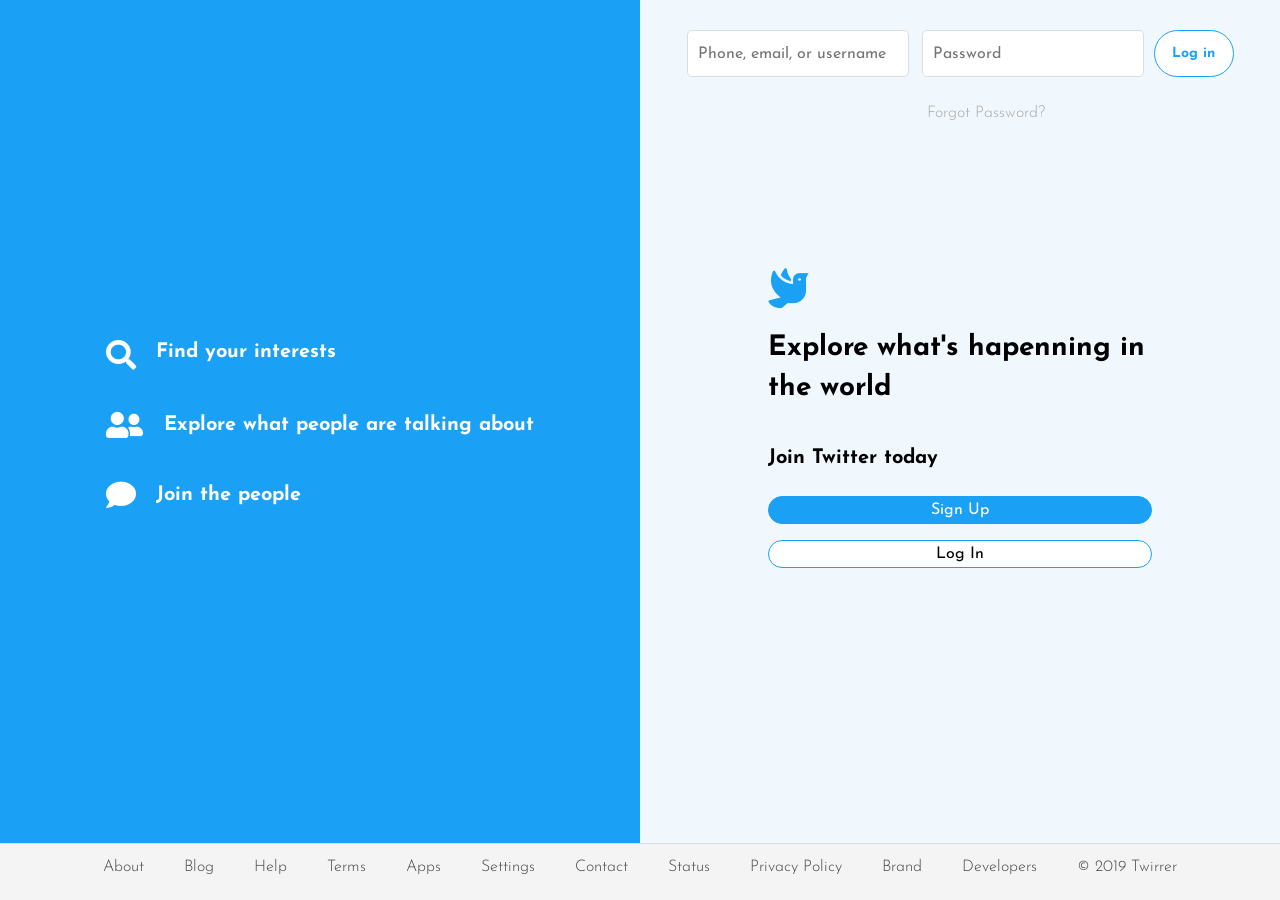
<file: index.html>
<!DOCTYPE html>
<html lang="en">
  <head>
    <meta charset="UTF-8" />
    <meta http-equiv="X-UA-Compatible" content="IE=edge" />
    <meta name="viewport" content="width=device-width, initial-scale=1.0" />
    <title>Main</title>
    <link rel="stylesheet" href="css/style.css" />
    <link
      rel="stylesheet"
      href="https://cdnjs.cloudflare.com/ajax/libs/font-awesome/5.8.2/css/all.min.css"
      integrity="sha384-oS3vJWv+0UjzBfQzYUhtDYW+Pj2yciDJxpsK1OYPAYjqT085Qq/1cq5FLXAZQ7Ay"
      crossorigin="anonymous"
    />
    <link
      href="https://fonts.googleapis.com/css?family=Josefin+Sans:300,400,600,700&display=swap"
      rel="stylesheet"
    />
  </head>
  <body>
    <!-- main page -->
    <section class="main-page">
      <!-- left -->
      <div class="left">
        <div class="left-content">
          <div>
            <i class="fas fa-search"></i>
            <h3 class="left-content-heading">Find your interests</h3>
          </div>
          <div>
            <i class="fas fa-user-friends"></i>
            <h3 class="left-content-heading">
              Explore what people are talking about
            </h3>
          </div>
          <div>
            <i class="fas fa-comment"></i>
            <h3 class="left-content-heading">Join the people</h3>
          </div>
        </div>
      </div>
      <!-- end of left -->
      <!-- right -->
      <div class="right">
        <form class="right-content-form">
          <div>
            <input
              type="text"
              id="email"
              class="user-info"
              placeholder="Phone, email, or username"
              required
            />
            <label style="display: none; color: red" id="email-error"></label>

            <input
              type="password"
              id="password"
              class="password"
              placeholder="Password"
              required
            />
            <label
              style="display: none; color: red; margin-left: 25rem"
              id="password-error"
            ></label>

            <label
              style="margin-left: 24rem; margin-top: 2rem"
              class="label-forget"
              >Forgot Password?</label
            >
          </div>
          <button type="button" class="btn-top" onclick="validateForm()">
            Log in
          </button>
        </form>
        <script></script>
        <div class="middle-content">
          <i class="fas fa-dove"></i>
          <h1>Explore what's hapenning in the world</h1>
          <h4>Join Twitter today</h4>
          <button type="button" class="sign-up main-btn">Sign Up</button>
          <button type="button" class="log-in main-btn">Log In</button>
        </div>
      </div>
      <!-- end of right -->
      <!-- footer -->
      <footer class="main-page-footer">
        <ul>
          <li><a href="#">About</a></li>
          <li><a href="#">Blog</a></li>
          <li><a href="#">Help</a></li>
          <li><a href="#">Terms</a></li>
          <li><a href="#">Apps</a></li>
          <li><a href="#">Settings</a></li>
          <li><a href="#">Contact</a></li>
          <li><a href="#">Status</a></li>
          <li><a href="#">Privacy Policy</a></li>
          <li><a href="#">Brand</a></li>
          <li><a href="#">Developers</a></li>
          <li><a href="#">&copy; 2019 Twirrer</a></li>
        </ul>
      </footer>
      <!-- end of footer -->
    </section>
    <!-- end of main page -->
    <!-- <script src="mainpage.js"></script> -->
    <script src="js/index_js.js"></script>
  </body>
</html>
</file>
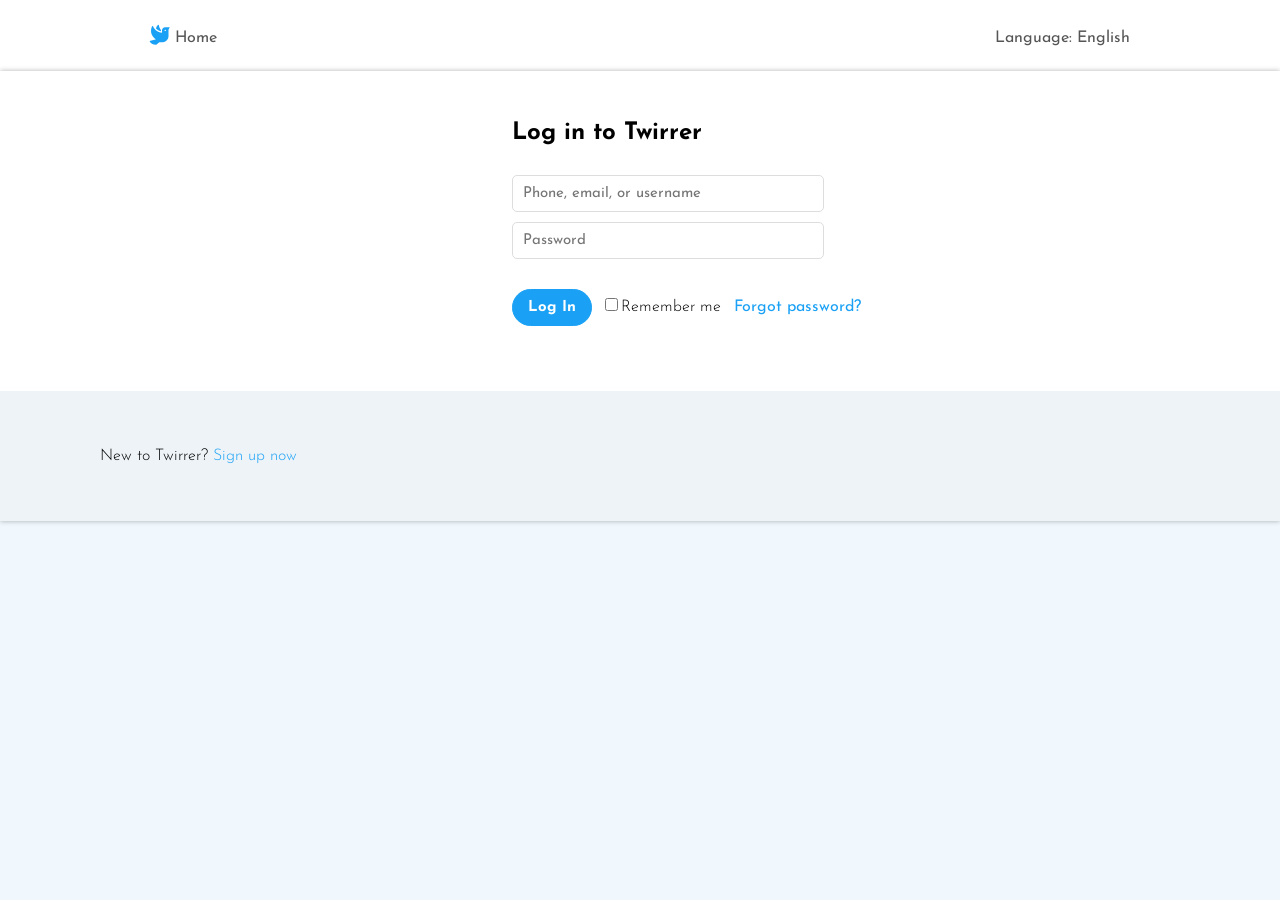
<file: loginPage.html>
<!DOCTYPE html>
<html lang="en">
  <head>
    <meta charset="UTF-8" />
    <meta http-equiv="X-UA-Compatible" content="IE=edge" />
    <meta name="viewport" content="width=device-width, initial-scale=1.0" />
    <title>Login</title>
    <link rel="stylesheet" href="css/style.css" />
    <link
      rel="stylesheet"
      href="https://cdnjs.cloudflare.com/ajax/libs/font-awesome/5.8.2/css/all.min.css"
      integrity="sha384-oS3vJWv+0UjzBfQzYUhtDYW+Pj2yciDJxpsK1OYPAYjqT085Qq/1cq5FLXAZQ7Ay"
      crossorigin="anonymous"
    />
    <link
      href="https://fonts.googleapis.com/css?family=Josefin+Sans:300,400,600,700&display=swap"
      rel="stylesheet"
    />
  </head>
  <body>
    <!-- login page -->
    <section class="login-page">
      <!-- login page nav -->
      <nav class="login-page-nav">
        <ul>
          <li class="brand">
            <a href="index.html"><i class="fas fa-dove"></i> Home</a>
          </li>
          <li><a href="#">Language: English</a></li>
        </ul>
      </nav>
      <!-- end of login page nav -->
      <!-- login -->
      <div class="login">
        <div class="login-content">
          <h2>Log in to Twirrer</h2>
          <form class="login-form">
            <input
              type="text"
              placeholder="Phone, email, or username"
              class="user-info"
              required
            />
            <input
              type="password"
              placeholder="Password"
              class="password"
              required
            />
            <div>
              <button type="button" class="login-form-btn">Log In</button>
              <input
                type="checkbox"
                class="login-form-checkbox"
                id="check"
                id="remember-me-checkbox"
              />
              <label for="check">Remember me</label>

              <a href="Forgot_Password.html">Forgot password?</a>
            </div>
          </form>
        </div>
        <footer class="login-footer">
          <p>New to Twirrer? <a href="sign_up.html">Sign up now</a></p>
        </footer>
      </div>
      <!-- end of login -->

      <!-- login modal -->
      <div class="login-modal">
        <i class="fas fa-times"></i>
        <p>
          The username and password you entered did not match our records.
          Please double check and try again
        </p>
      </div>
      <!-- end of login modal -->
    </section>
    <!-- end of login page -->
    <!-- <script src="script.js"></script> -->
    <script src="js/loginPage.js"></script>
  </body>
</html>
</file>
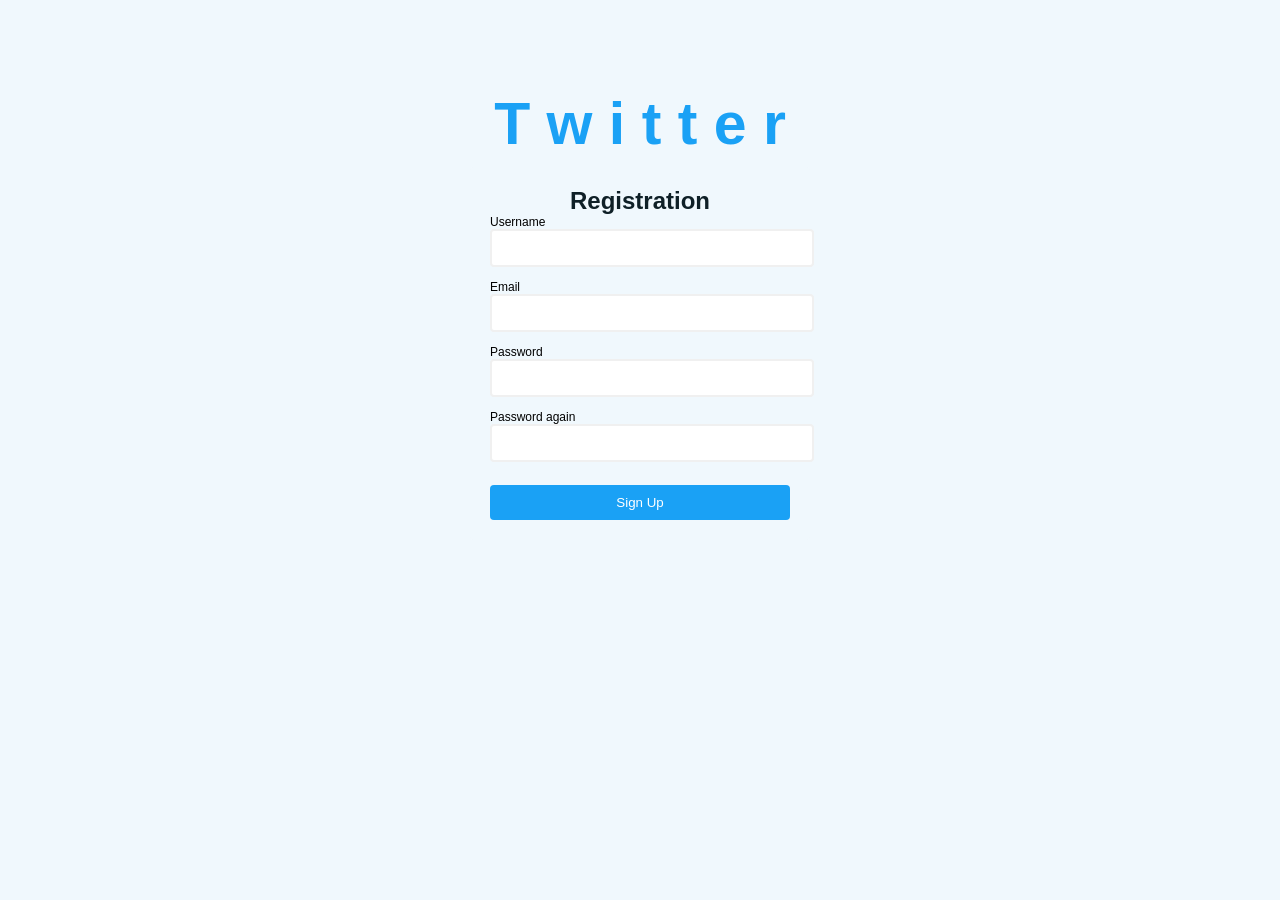
<file: sign_up.html>
<!DOCTYPE html>
<html lang="en">
  <head>
    <meta charset="UTF-8" />
    <meta http-equiv="X-UA-Compatible" content="IE=edge" />
    <meta name="viewport" content="width=device-width, initial-scale=1.0" />
    <title>Form Validation</title>
    <link rel="preconnect" href="https://fonts.googleapis.com" />
    <link rel="preconnect" href="https://fonts.gstatic.com" crossorigin />
    <link
      href="https://fonts.googleapis.com/css2?family=Poppins:wght@400;700&display=swap"
      rel="stylesheet"
    />
    <link rel="stylesheet" href="css/style.css" />
  </head>
  <body class="bod">
    <h1 class="h1">T w i t t e r</h1>
    <div class="container">
      <form id="form" action="/003 - Make News Feed Page Responsive/index.html">
        <h1>Registration</h1>
        <div class="input-control">
          <label for="username">Username</label>
          <input id="username" name="username" type="text" />
          <div class="error"></div>
        </div>
        <div class="input-control">
          <label for="email">Email</label>
          <input id="email" name="email" type="text" />
          <div class="error"></div>
        </div>
        <div class="input-control">
          <label for="password">Password</label>
          <input id="password" name="password" type="password" />
          <div class="error"></div>
        </div>
        <div class="input-control">
          <label for="password2">Password again</label>
          <input id="password2" name="password2" type="password" />
          <div class="error"></div>
        </div>
        <button onclick="goToPage()" type="submit">Sign Up</button>
      </form>
    </div>
    <script src="js/Sign_up.js"></script>
  </body>
</html>
</file>
<file: css/style.css>
/* common styles */
* {
  margin: 0;
  padding: 0;
  font-family: "Josefin Sans", sans-serif;
  outline: none;
}

html {
  font-size: 62.5%;
}

body {
  background-color: #f0f8fd;
}
/* end of common styles */

/* main page */
.main-page {
  width: 100%;
  height: 100vh;
  display: grid;
  grid-template-columns: repeat(2, 1fr);
  grid-template-rows: 1fr min-content;
}
/* left */
.left {
  grid-column: 1 / 2;
  grid-row: 1 / 2;
  background-color: #1aa1f5;
  display: flex;
  justify-content: center;
  align-items: center;
}

.left-content div {
  display: flex;
  align-items: center;
  margin: 4rem;
  color: #fff;
}

.left-content i {
  font-size: 3rem;
  margin-right: 2rem;
}

.left-content-heading {
  font-size: 2rem;
}
/* end of left */

/* right */
.right {
  grid-column: 2 / -1;
  grid-row: 1 / 2;
  position: relative;
}

.right-content-form {
  display: flex;
  justify-content: center;
  margin-top: 3rem;
}

.right-content-form div {
  position: relative;
}

.right-content-form input {
  width: 20rem;
  height: 4.5rem;
  margin-right: 1rem;
  font-size: 1.6rem;
  padding: 0 1rem;
  border: 0.1rem solid #ddd;
  border-radius: 0.5rem;
  background-color: #fff;
  transition: background-color 0.3s;
}

.right-content-form input:focus {
  background-color: #d9ebf7;
}

.right-content-form label {
  position: absolute;
  top: 5.5rem;
  left: 0;
  font-size: 1.6rem;
  font-weight: 300;
  color: #a7a6a6;
}

.btn-top {
  width: 8rem;
  background-color: #fff;
  color: #1aa1f5;
  border: 0.1rem solid #1aa1f5;
  border-radius: 3rem;
  font-size: 1.4rem;
  font-weight: bold;
  cursor: pointer;
  transition: background-color 0.3s;
}

.btn-top:hover {
  background-color: #d9ebf7;
}

.middle-content {
  position: absolute;
  top: 50%;
  left: 50%;
  transform: translate(-50%, -50%);
  display: flex;
  flex-direction: column;
  width: 40%;
}

.middle-content i {
  font-size: 4rem;
  color: #1aa1f5;
  margin-bottom: 2rem;
}

.middle-content h1 {
  font-size: 2.8rem;
  margin-bottom: 4rem;
  line-height: 4rem;
}

.middle-content h4 {
  font-size: 2rem;
  margin-bottom: 2rem;
}

.middle-content button {
  margin: 0.8rem 0;
  padding: 0.5rem;
  border: 0.1rem solid #1aa1f5;
  border-radius: 4rem;
  font-size: 1.6rem;
  cursor: pointer;
  transition: background-color 0.3s;
}
/* add by Keroles */
.label-forget {
  cursor: pointer;
  margin-top: 0.5em;
}
.label-forget:hover {
  color: black;
  font-weight: bold;
}
.sign-up {
  background-color: #1aa1f5;
  color: #fff;
}

.sign-up:hover {
  background-color: #0f5d8d;
}

.log-in {
  background-color: #fff;
}

.log-in:hover {
  background-color: #d9ebf7;
}
/* end of right */

/* footer */
.main-page-footer {
  grid-column: 1 / -1;
  grid-row: 2 / -1;
  background-color: #f5f4f4;
  padding: 1.5rem;
  border-top: 0.1rem solid #ddd;
}

.main-page-footer ul {
  display: flex;
  justify-content: center;
  list-style: none;
}

.main-page-footer a {
  font-size: 1.6rem;
  margin: 0 2rem;
  text-decoration: none;
  color: #444;
  font-weight: 300;
}
/* end of footer */
/* end of main page */

/* login page */
.login-page {
  width: 100%;
  height: 100vh;
  /* display: none; */
  grid-template-columns: minmax(5rem, 1fr) 2fr minmax(5rem, 1fr);
  grid-template-rows: repeat(2, min-content) 1fr;
  grid-row-gap: 1.5rem;
}

/* login page nav */
.login-page-nav {
  grid-column: 1 / -1;
  grid-row: 1 / 2;
  background-color: #fff;
  padding: 2.5rem 0;
  box-shadow: 0 0 0.7rem rgba(0, 0, 0, 0.3);
  z-index: 1;
}

.login-page-nav ul {
  width: 100rem;
  margin: auto;
  display: flex;
  align-items: flex-end;
  list-style: none;
}

.login-page-nav li {
  margin: 0 1rem;
  position: relative;
}

.login-page-nav li:last-child {
  margin-left: auto;
}

.login-page-nav li::after {
  content: "";
  width: 100%;
  height: 0.4rem;
  background-color: #1aa1f5;
  position: absolute;
  bottom: -2.5rem;
  left: 0;
  opacity: 0;
  transition: opacity 0.3s;
}

.login-page-nav li:hover::after {
  opacity: 1;
}

.login-page-nav a {
  font-size: 1.6rem;
  text-decoration: none;
  color: #555;
  transition: color 0.3s;
}

.login-page-nav li:hover a {
  color: #1aa1f5;
}

.login-page-nav i {
  color: #1aa1f5;
  font-size: 2rem;
}
/* end of login page nav */

/* login */
.login {
  height: 50%;
  grid-column: 2 / 3;
  grid-row: 2 / 3;
  background-color: #fff;
  width: 100%;
  display: grid;
  grid-template-columns: 40% 8fr;
  grid-template-rows: 2fr 1fr;
  box-shadow: 0 0 0.5rem rgba(0, 0, 0, 0.3);
}

.login-content {
  grid-column: 2 / -1;
  grid-row: 1 /2;
  padding: 5rem 0 1rem 0;
}

.login-content h2 {
  font-size: 2.4rem;
  margin-bottom: 3rem;
}

.login-form {
  display: flex;
  flex-direction: column;
}

.login-form input:not(.login-form-checkbox) {
  width: 30rem;
  height: 3.5rem;
  margin-bottom: 1rem;
  border: 0.1rem solid #ddd;
  border-radius: 0.5rem;
  padding-left: 1rem;
  font-size: 1.5rem;
  transition: background-color 0.3s;
}

.login-form input:focus {
  background-color: #d9ebf7;
}

.login-form div {
  margin-top: 2rem;
}

.login-form button {
  padding: 1rem 1.5rem;
  background-color: #1aa1f5;
  color: #fff;
  border-radius: 4rem;
  border: 0.1rem solid #1aa1f5;
  font-size: 1.5rem;
  font-weight: bold;
  margin-right: 1rem;
  cursor: pointer;
}

.login-form label {
  font-size: 1.6rem;
  font-weight: 300;
  margin-right: 1rem;
}

.login-form a {
  text-decoration: none;
  font-size: 1.6rem;
  color: #1aa1f5;
}

.login-footer {
  grid-column: 1 / -1;
  grid-row: 2 / -1;
  background-color: #edf3f7;
  padding-left: 100px;
  display: flex;
  flex-direction: column;
  justify-content: center;
  margin-top: 2rem;
}

.login-footer p {
  font-size: 1.6rem;
  font-weight: 300;
  margin: 0.5rem 0;
}

.login-footer a {
  text-decoration: none;
  color: #1aa1f5;
}
/* end of login */

/* login modal */
.login-modal {
  position: fixed;
  top: 11.5rem;
  left: 50%;
  transform: translate(-50%, -50%);
  background-color: #fff;
  width: 70rem;
  padding: 2rem;
  text-align: center;
  box-shadow: 0 0 0.7rem rgba(0, 0, 0, 0.3);
  border-radius: 0 0 1rem 1rem;
  display: none;
}

.login-modal i {
  position: absolute;
  top: 2rem;
  right: 2rem;
  font-size: 1.3rem;
  color: #868383;
  cursor: pointer;
}

.login-modal p {
  margin: 2rem 1rem 0 1rem;
  font-size: 1.6rem;
  color: #868383;
}
/* end of login modal */
/* end of login page */

/* feeds page */
.feeds-page {
  width: 100%;
  height: 100vh;
  /* display: none; */
}

/* feeds nav */
.feeds-nav {
  position: fixed;
  width: 100%;
  height: 6.5rem;
  background-color: #fff;
  display: flex;
  justify-content: center;
  box-shadow: 0 0 0.7rem rgba(0, 0, 0, 0.3);
}

.icons {
  display: flex;
  align-items: center;
}

.icons a {
  text-decoration: none;
  margin-right: 7rem;
  font-size: 2.5rem;
  color: #9e9a9a;
}

.icons .active {
  color: #1aa1f5;
}

.search-bar {
  display: flex;
  align-items: center;
  position: relative;
  margin-top: 20px;
}
.fa-search {
  margin-top: 7px;
}
.search-bar-input {
  width: 35rem;
  height: 3rem;
  border: 0.1rem solid #d6e1e9;
  border-radius: 3rem;
  background-color: #d6e1e9;
  padding-left: 5rem;
  transition: all 0.3s;
  font-size: large;
}

.search-bar-input:focus {
  background-color: #fff;
  border-color: #1aa1f5;
}

.search-bar i {
  position: absolute;
  font-size: 1.6rem;
  left: 1.5rem;
  color: #9e9a9a;
}

.user {
  margin-left: 3rem;
  display: flex;
  align-items: center;
  cursor: pointer;
}

.user-img-wrapper {
  width: 4rem;
  height: 4rem;
}

.user-img-wrapper img {
  width: 100%;
  height: 100%;
  object-fit: cover;
  border-radius: 50%;
}

.user-link {
  margin: 0 1rem;
  text-decoration: none;
  font-size: 1.8rem;
  color: #444;
}

.user i {
  color: #444;
  font-size: 1.6rem;
}

/* end of feeds nav */

/* feeds content */
.feeds-content {
  display: grid;
  grid-template-columns: minmax(5rem, 1fr) 60rem 40rem minmax(5rem, 1fr);
  grid-template-rows: repeat(2, min-content);
  padding-top: 6.5rem;
}

.feeds-header {
  grid-column: 2 / 3;
  grid-row: 1 / 2;
  background-color: #fff;
  margin-top: 1.5rem;
}

.header-top {
  display: flex;
  align-items: center;
  justify-content: space-between;
  border-bottom: 0.1rem solid #eee;
  padding: 1.5rem;
}

.header-top h4 {
  font-size: 2.2rem;
}

.header-top i {
  font-size: 2rem;
  color: #1aa1f5;
}

.header-post {
  display: flex;
  align-items: center;
  padding: 1rem;
  border-bottom: 0.1rem solid #eee;
}

.header-img-wrapper {
  width: 4rem;
  height: 4rem;
  margin-right: 1.5rem;
}

.header-img-wrapper img {
  width: 100%;
  height: 100%;
  object-fit: cover;
  border-radius: 50%;
}

.header-post input {
  width: 35rem;
  height: 3rem;
  border: 0.1rem solid #d6e1e9;
  border-radius: 3rem;
  background-color: #d6e1e9;
  padding: 0.4rem 1.5rem;
}

.header-post i {
  font-size: 2.5rem;
  color: #1aa1f5;
  margin: 1rem;
}

.posts {
  grid-column: 2 / 3;
  grid-row: 2 / -1;
  background-color: #fff;
}

.post {
  display: flex;
  padding: 1.5rem;
  border-bottom: 0.1rem solid #eee;
}

.user-avatar {
  width: 6rem;
  height: 6rem;
  flex-shrink: 0;
  margin-right: 1.5rem;
}

.user-avatar img {
  width: 100%;
  height: 100%;
  object-fit: cover;
  border-radius: 50%;
}

.post-user-info {
  display: flex;
  align-items: center;
  margin: 1rem 0;
}

.post-user-info h4 {
  font-size: 1.6rem;
  margin-right: 0.5rem;
}

.post-user-info i {
  font-size: 1.6rem;
  color: #1aa1f5;
  margin-right: 0.5rem;
}

.post-user-info span {
  font-size: 1.6rem;
}

.post-text {
  font-size: 1.6rem;
  margin-bottom: 1rem;
}

.post-img {
  width: 48rem;
  height: 30rem;
}

.post-img img {
  width: 100%;
  height: 100%;
  object-fit: cover;
  border-radius: 1rem;
}

.post-icons {
  margin-top: 1rem;
}

.post-icons i {
  font-size: 1.8rem;
  color: #868383;
  margin-right: 6rem;
}

.follow {
  position: fixed;
  top: 8rem;
  left: 57%;
  background-color: #fff;
  width: 35rem;
}

.follow-heading {
  padding: 1rem;
  font-size: 1.8rem;
  border-bottom: 0.1rem solid #eee;
}

.follow-user {
  display: flex;
  align-items: center;
  padding: 1.5rem;
  border-bottom: 0.1rem solid #eee;
}

.follow-user-img {
  width: 6rem;
  height: 6rem;
  margin-right: 2rem;
}

.follow-user-img img {
  width: 100%;
  height: 100%;
  object-fit: cover;
  border-radius: 50%;
}

.follow-user-info h4,
.follow-user-info p {
  font-size: 1.6rem;
  margin-bottom: 0.5rem;
}

.follow-btn {
  margin-left: auto;
  width: 9rem;
  background-color: #fff;
  color: #1aa1f5;
  padding: 0.7rem 0.5rem;
  border: 0.1rem solid #1aa1f5;
  border-radius: 2rem;
  font-size: 1.6rem;
  cursor: pointer;
}

.follow-link {
  margin: 2rem 1rem;
}

.follow-link a {
  text-decoration: none;
  color: #1aa1f5;
  font-size: 1.5rem;
}

.follow-footer {
  background-color: #f0f8fd;
}

.follow-footer ul {
  list-style: none;
  display: flex;
  padding: 2rem 0;
}

.follow-footer a {
  text-decoration: none;
  font-size: 1.5rem;
  color: #868383;
  margin: 0 0.7rem;
}
/* end of feeds content */

.post-btn {
  position: fixed;
  bottom: 2rem;
  left: 68%;
  width: 12rem;
  padding: 1.5rem 1rem;
  background-color: #1aa1f5;
  color: #fff;
  font-size: 2rem;
  border: 0.1rem solid #1aa1f5;
  border-radius: 3rem;
  cursor: pointer;
  box-shadow: 0 0.3rem 1rem rgba(0, 0, 0, 0.3);
  transition: background-color 0.3s;
}

.post-btn:hover {
  background-color: #117abb;
}

/* post modal */
.modal-wrapper {
  position: fixed;
  background-color: rgba(0, 0, 0, 0.5);
  top: 0;
  left: 0;
  right: 0;
  bottom: 0;
  opacity: 0;
  visibility: hidden;
}

.modal-wrapper-display {
  opacity: 1;
  visibility: visible;
}

.modal {
  width: 60rem;
  background-color: #fff;
  position: absolute;
  top: 25%;
  left: 50%;
  transform: translate(-50%, -50%);
  border-radius: 1.5rem;
  display: none;
}

.modal-header {
  padding: 1.5rem 2.5rem;
  display: flex;
  align-items: center;
  border-bottom: 0.1rem solid #eee;
}

.modal-header i {
  font-size: 2.3rem;
  color: #1aa1f5;
  cursor: pointer;
}

.modal-header button {
  margin-left: auto;
  width: 8rem;
  padding: 0.8rem 0.5rem;
  background-color: #1aa1f5;
  color: #fff;
  font-size: 1.6rem;
  border: 0.1rem solid #1aa1f5;
  border-radius: 3rem;
  opacity: 0.5;
}

.modal-body {
  display: flex;
  padding: 2rem 1.5rem 1rem 1.5rem;
}

.modal-img {
  width: 4rem;
  height: 4rem;
  margin-right: 1.5rem;
}

.modal-img img {
  width: 100%;
  height: 100%;
  object-fit: cover;
  border-radius: 50%;
}

.modal-input {
  width: 53rem;
  padding: 1rem 0 8rem 1rem;
  background-color: #d6e1e9;
  border: 0.1rem solid #eee;
  border-radius: 1.5rem;
  font-size: 1.6rem;
}

.modal-input:focus {
  background-color: #fff;
  border-color: #1aa1f5;
}

.modal-body i {
  position: absolute;
  bottom: 8.5rem;
  right: 2.8rem;
  font-size: 2rem;
  color: #1aa1f5;
}

.modal-footer {
  padding: 0 2rem 2rem 8rem;
}

.modal-icons {
  display: flex;
  align-items: center;
}

.modal-icons i {
  margin-right: 2rem;
  font-size: 2.7rem;
  color: #1aa1f5;
}

.modal-icons span {
  margin-left: auto;
  font-size: 5rem;
  width: 4rem;
  height: 4rem;
  border: 0.1rem solid #1aa1f5;
  border-radius: 50%;
  display: flex;
  justify-content: center;
  align-items: center;
  color: #1aa1f5;
  opacity: 0.5;
}
/* end of post modal */

/* sidebar */
.sidebar-wrapper {
  position: fixed;
  background-color: rgba(0, 0, 0, 0.5);
  top: 0;
  right: 0;
  bottom: 0;
  left: 0;
  opacity: 0;
  visibility: hidden;
  transition: all 0.5s;
}

.sidebar-wrapper-display {
  opacity: 1;
  visibility: visible;
}

.sidebar {
  position: fixed;
  top: 0;
  right: -30rem;
  width: 30rem;
  height: 100vh;
  background-color: #fff;
  padding: 2.5rem;
  box-sizing: border-box;
  box-shadow: -0.1rem 0 0.5rem rgba(0, 0, 0, 0.3);
  transition: right 0.5s cubic-bezier(1, 0, 0, 1);
}

.sidebar-display {
  right: 0;
}

.sidebar-header {
  display: flex;
  align-items: center;
  padding-bottom: 1.5rem;
  border-bottom: 0.1rem solid #eee;
}

.sidebar-header h2 {
  font-size: 2rem;
}

.sidebar-header i {
  margin-left: auto;
  font-size: 2.5rem;
  color: #1aa1f5;
  cursor: pointer;
}

.sidebar-user {
  display: flex;
  align-items: center;
  padding-top: 1.5rem;
}

.sidebar-user-img {
  width: 4rem;
  height: 4rem;
}

.sidebar-user-img img {
  width: 100%;
  height: 100%;
  object-fit: cover;
  border-radius: 50%;
}

.sidebar-user span {
  margin-left: auto;
  width: 3.5rem;
  height: 3.5rem;
  font-size: 5rem;
  border: 0.1rem solid #1aa1f5;
  border-radius: 50%;
  display: flex;
  justify-content: center;
  align-items: center;
  color: #1aa1f5;
}

.sidebar-user-info {
  padding: 1.5rem 0;
  font-size: 1.8rem;
}

.sidebar-user-info h4 {
  margin-bottom: 0.5rem;
}

.following {
  display: flex;
  padding: 1.5rem 0;
}

.following-paragraph {
  font-size: 1.8rem;
}

.following-paragraph:first-child {
  margin-right: 2.5rem;
}

.following-paragraph span {
  font-weight: bold;
}

.sidebar-list-1 {
  border-bottom: 0.1rem solid #eee;
}

.sidebar-list-1 ul {
  list-style: none;
  padding: 1.5rem 0;
}

.sidebar-list-1 li {
  margin-bottom: 2.5rem;
}

.sidebar-list-1 a {
  text-decoration: none;
  font-size: 1.6rem;
  color: #868383;
}

.sidebar-list-1 i {
  margin-right: 1rem;
}

.sidebar-list-2 ul {
  list-style: none;
  padding: 3rem 0;
}

.sidebar-list-2 li {
  margin-bottom: 2.5rem;
}

.sidebar-list-2 a {
  text-decoration: none;
  font-size: 1.6rem;
  color: #868383;
}

/* dark mode */
.dark-mode {
  display: flex;
  align-items: center;
}

.dark-mode p {
  margin-right: 8rem;
  font-size: 1.6rem;
  color: #868383;
}

.toggle {
  width: 4.5rem;
  height: 1.5rem;
  background-color: #777;
  border-radius: 3rem;
  box-shadow: inset 0 0.2rem 1rem rgba(0, 0, 0, 0.3);
  position: relative;
}

.circle {
  width: 2rem;
  height: 2rem;
  background-color: #ddd;
  border-radius: 50%;
  position: absolute;
  top: 50%;
  left: 0;
  transform: translateY(-50%);
  box-shadow: 0 0.1rem 0.3rem rgba(0, 0, 0, 0.3);
  transition: all 0.1s linear;
}

.move {
  left: 2.5rem;
  background-color: #117abb;
}

.dark-1 {
  background-color: #1c2938;
}

.dark-2 {
  background-color: #10171e !important;
}

.light {
  color: #fff;
}

.border-color {
  border-color: #444 !important;
}
/* end of dark mode */
/* end of sidebar */
/* end of feeds page */

/*  









*/

start sidebar keroles




/* 



*/
/* sidebar */
.sidebar-wrapper2 {
  position: fixed;
  /* background-color: rgba(0, 0, 0, 0.5); */
  top: 0;
  right: 0;
  bottom: 0;
  left: 0;
  opacity: 0;
  visibility: hidden;
  transition: all 0.5s;
}

.sidebar-wrapper-display2 {
  opacity: 1;
  visibility: visible;
}

.sidebar2 {
  position: fixed;
  top: 0;
  right: -30rem;
  width: 30rem;
  height: 100vh;
  background-color: #fff;
  padding: 2.5rem;
  box-sizing: border-box;
  box-shadow: -0.1rem 0 0.5rem rgba(0, 0, 0, 0.3);
  transition: right 0.5s cubic-bezier(1, 0, 0, 1);
}

.sidebar-display2 {
  left: 0;
}

.sidebar-header2 {
  display: flex;
  align-items: center;
  padding-bottom: 1.5rem;
  border-bottom: 0.1rem solid #eee;
}

.sidebar-header2 h2 {
  font-size: 2rem;
}

.sidebar-header2 i {
  margin-left: auto;
  font-size: 2.5rem;
  color: #1aa1f5;
  cursor: pointer;
}

.sidebar-user2 {
  display: flex;
  align-items: center;
  padding-top: 1.5rem;
}

.sidebar-user-img2 {
  width: 4rem;
  height: 4rem;
}

.sidebar-user-img2 img {
  width: 100%;
  height: 100%;
  object-fit: cover;
  border-radius: 50%;
}

.sidebar-user2 span {
  margin-left: auto;
  width: 3.5rem;
  height: 3.5rem;
  font-size: 5rem;
  border: 0.1rem solid #1aa1f5;
  border-radius: 50%;
  display: flex;
  justify-content: center;
  align-items: center;
  color: #1aa1f5;
}

.sidebar-user-info2 {
  padding: 1.5rem 0;
  font-size: 1.8rem;
}

.sidebar-user-info2 h4 {
  margin-bottom: 0.5rem;
}

.following2 {
  display: flex;
  padding: 1.5rem 0;
}

.following-paragraph2 {
  font-size: 1.8rem;
}

.following-paragraph2:first-child {
  margin-right: 2.5rem;
}

.following-paragraph2 span {
  font-weight: bold;
}

.sidebar-list-12 {
  border-bottom: 0.1rem solid #eee;
}

.sidebar-list-122 ul {
  list-style: none;
  padding: 1.5rem 0;
}

.sidebar-list-12 li {
  margin-bottom: 2.5rem;
}

.sidebar-list-12 a {
  text-decoration: none;
  font-size: 1.6rem;
  color: #868383;
}

.sidebar-list-12 i {
  margin-right: 1rem;
}

.sidebar-list-22 ul {
  list-style: none;
  padding: 3rem 0;
}

.sidebar-list-22 li {
  margin-bottom: 2.5rem;
}

.sidebar-list-22 a {
  text-decoration: none;
  font-size: 1.6rem;
  color: #868383;
}

/* dark mode */
.dark-mode2 {
  display: flex;
  align-items: center;
}

.dark-mode2 p {
  margin-right: 8rem;
  font-size: 1.6rem;
  color: #868383;
}

.toggle2 {
  width: 4.5rem;
  height: 1.5rem;
  background-color: #777;
  border-radius: 3rem;
  box-shadow: inset 0 0.2rem 1rem rgba(0, 0, 0, 0.3);
  position: relative;
}

.circle2 {
  width: 2rem;
  height: 2rem;
  background-color: #ddd;
  border-radius: 50%;
  position: absolute;
  top: 50%;
  left: 0;
  transform: translateY(-50%);
  box-shadow: 0 0.1rem 0.3rem rgba(0, 0, 0, 0.3);
  transition: all 0.1s linear;
}

.move2 {
  left: 2.5rem;
  background-color: #117abb;
}

.dark-12 {
  background-color: #1c2938;
}

.dark-22 {
  background-color: #10171e !important;
}

.light2 {
  color: #fff;
}

.border-color2 {
  border-color: #444 !important;
}

/* css mohamed */
/* .message-slidebar {
  position: fixed;
  margin-top: 100px;
  margin-left: 20px;
  background-color: rgb(216, 216, 248);
  width: 300px;
  height: 500px;
  border: white 2px solid;
  border-radius: 5%;
  display: flex;
} */
/* .message-header i {
  cursor: pointer;
} */
/* .light-text-header {
  padding-top: 10px;
  padding-left: 20px;
  font-size: 30px;
  font-family: Arial, Helvetica, sans-serif;
} */
/* .close-message {
  position: absolute;
  top: 1px;
  left: 250px;
  font-size: 50px;
} */
/* .chat-list {
  border: 0.1rem solid #ddd;
  position: absolute;
  padding-top: 23px;
  padding-left: 10px;
} */
.chat1 {
  background-color: white;
  padding-top: 2rem;
}
/* .chat-list :hover{
color :red
} */
.img-chat1 {
  /* background-color: #135e04; */
  padding-left: 3px;
  width: 40px;
  border: solid 1px white;
  border-radius: 50%;
}
.history-chat1 {
  position: absolute;
  top: 9rem;
  left: 200px;
  font-size: 18px;
}
.p-chat1 {
  font-size: 15px;
  justify-content: center;
  text-align: justify;
  padding-right: 10px;
}
.chat2 {
  background-color: white;
  margin-top: 50px;
}
.history-chat2 {
  position: absolute;
  top: 23rem;
  left: 200px;
  font-size: 18px;
}
.history-chat3 {
  position: absolute;
  top: 51rem;
  left: 200px;
  font-size: 18px;
}
.history-chat4 {
  position: absolute;
  top: 37rem;
  left: 200px;
  font-size: 18px;
}

/* end  masseg */
/* 


end sidebar keroles




*/
/* responsive */
@media (max-width: 1600px) {
  /* news feed page */
  .follow {
    left: 58.5%;
  }
}

@media (max-width: 1300px) {
  /* main page */
  .middle-content {
    width: 60%;
  }

  .main-page-footer ul {
    flex-wrap: wrap;
  }

  .main-page-footer li {
    margin-bottom: 1rem;
  }

  /* news feed page */
  .follow {
    left: 60%;
  }
}

@media (max-width: 1100px) {
  /* main page */
  .main-page {
    grid-template-columns: 1fr;
    grid-template-rows: repeat(2, 1fr) min-content;
  }

  .right {
    grid-column: 1 / 2;
    grid-row: 1/ 2;
    width: 70%;
    margin: auto;
  }

  .right-content-form {
    display: none;
  }

  .left {
    grid-row: 2 / 3;
  }

  .left-content {
    width: 50%;
    margin: auto;
  }

  .left-content h3 {
    line-height: 3rem;
  }

  .main-page-footer {
    grid-row: 3 / 4;
  }

  /* login page */
  .login-page-nav ul {
    width: 80rem;
  }

  .login {
    width: 80rem;
  }

  .login-modal {
    width: 60rem;
  }

  /* news feed page */
  .feeds-content {
    grid-template-columns: minmax(5rem, 1fr) 2fr minmax(5rem, 1fr);
  }

  .search-bar {
    display: none;
  }

  .follow {
    display: none;
  }

  .post-btn {
    left: 80%;
  }
}

@media (max-width: 800px) {
  /* main page */
  .right {
    width: 80%;
  }

  .middle-content i {
    display: none;
  }

  .middle-content h1 {
    margin-bottom: 2rem;
  }

  .middle-content h4 {
    margin-bottom: 1rem;
  }

  .left-content {
    width: 60%;
  }
}

@media (max-width: 900px) {
  /* login page */
  .login-page-nav ul {
    width: 60rem;
  }

  .login {
    width: 60rem;
  }

  .login-modal {
    width: 50rem;
  }
}

@media (max-width: 700px) {
  /* login page */
  .login-page-nav ul {
    width: 50rem;
  }

  .login {
    width: 50rem;
  }

  .login-modal {
    width: 40rem;
  }

  /* news feed page */
  .feeds-content {
    grid-template-columns: 1fr;
  }

  .feeds-header {
    grid-column: 1 / -1;
  }

  .posts {
    grid-column: 1 / -1;
  }

  .modal {
    width: 90%;
  }

  .modal-img {
    flex-shrink: 0;
  }

  .post-btn {
    left: 75%;
    font-size: 1.8rem;
    width: 11rem;
    padding: 1.2rem 0.8rem;
  }

  .sidebar-list-1 li,
  .sidebar-list-2 li {
    margin-bottom: 1.5rem;
  }
}

@media (max-width: 600px) {
  /* main page */
  .main-page {
    grid-template-rows: 1fr min-content;
  }

  .left {
    display: none;
  }

  .right {
    grid-row: 1 / 2;
    width: 90%;
  }

  /* login page */
  .login-page-nav ul {
    width: 40rem;
  }

  .login {
    width: 40rem;
    grid-template-columns: 5rem 8fr;
  }

  .login-form label {
    font-size: 1.4rem;
  }

  .login-form a {
    font-size: 1.4rem;
  }

  .login-footer {
    padding-left: 5rem;
  }

  .login-footer p {
    font-size: 1.4rem;
  }

  .login-modal {
    width: 30rem;
  }

  .login-modal i {
    top: 2.5rem;
  }

  .login-modal p {
    font-size: 1.4rem;
  }

  /* news feed page */
  .user a,
  .user i {
    display: none;
  }

  .header-post input {
    width: 27rem;
  }

  .post-text {
    width: 90%;
  }

  .post-img {
    width: 90%;
    height: 25rem;
  }

  .post-btn {
    left: 70%;
  }
}

@media (max-width: 500px) {
  /* main page */
  .middle-content h1 {
    font-size: 2.5rem;
  }

  /* login page */
  .login-page-nav ul {
    width: 30rem;
  }

  .login {
    width: 30rem;
    grid-template-columns: 2rem 8fr;
  }

  .login-form input:not(.login-form-checkbox) {
    width: 20rem;
  }

  .login-form a {
    display: block;
    margin-top: 1.5rem;
  }

  .login-footer {
    padding-left: 2rem;
  }

  /* news feed page */
  .icons a {
    margin-right: 5rem;
  }

  .header-img-wrapper {
    display: none;
  }

  .header-post {
    justify-content: center;
  }

  .header-post input {
    width: 20rem;
  }

  .post {
    padding: 1rem;
  }

  .user-avatar {
    width: 4rem;
    height: 4rem;
    margin-right: 1rem;
  }
}

@media (max-width: 400px) {
  /* login page */
  .login-page {
    grid-template-columns: 2rem 2fr 2rem;
  }

  .login {
    width: 100%;
  }

  .login-modal {
    width: 25rem;
  }

  /* news feed page */
  .icons i {
    font-size: 2rem;
  }

  .icons a {
    margin-right: 4rem;
  }

  .user {
    margin-left: 1rem;
  }

  .header-post input {
    width: 16rem;
  }

  .header-post i {
    font-size: 2rem;
  }

  .post-icons i {
    margin-right: 4rem;
  }

  .post-btn {
    left: 60%;
  }
}
/* end of responsive */

/* end of responsive */
/* 











*/
/* REGISTRATION FORM */
.bod {
  /* background: linear-gradient(to right, #0f2027, #203a43, #2c5364); */
  background: #f0f8fd;
  font-family: "Poppins", sans-serif;
}

#form {
  width: 300px;
  margin: 1vh auto 0 auto;
  padding: 20px;
  background-color: #f0f8fd;
  border-radius: 4px;
  font-size: 12px;
}

#form h1 {
  color: #0f2027;
  text-align: center;
}

#form button {
  padding: 10px;
  margin-top: 10px;
  width: 100%;
  color: white;
  background-color: #1aa1f5;
  border: none;
  border-radius: 4px;
}

.h1 {
  text-align: center;
  margin-top: 90px;
  font-size: 59px;
  color: #1aa1f5;
  font-family: Impact, Haettenschweiler, "Arial Narrow Bold", sans-serif;
}
.input-control {
  display: flex;
  flex-direction: column;
}

.input-control input {
  border: 2px solid #f0f0f0;
  border-radius: 4px;
  display: block;
  font-size: 12px;
  padding: 10px;
  width: 100%;
}

.input-control input:focus {
  outline: 0;
}

.input-control.success input {
  border-color: #1aa1f5;
}

.input-control.error input {
  border-color: #ff3860;
}

.input-control .error {
  color: #ff3860;
  font-size: 9px;
  height: 13px;
}
/* 

Forgot_Password
*/

.m_continer {
  position: absolute;
  top: 6%;
  left: 35%;
  background: #fff;
  width: 350px;
  height: 400px;
  border-radius: 20px;
  display: flex;
  flex-direction: column;
  padding: 30px;
  align-items: center;
  font-family: "poppins", sans-serif;
}
.m_box,
.m_box button {
  /* display: flex; */
  align-items: center;
}
.m_pp {
  /* text-align: center; */
  font-size: 20px;
}
.m_box {
  width: 300px;
  height: 140px;
  flex-direction: column;
  justify-content: space-evenly;
}

.m_next {
  text-align: center;
  width: 30rem;
  background-color: #fff;
  color: #1aa1f5;
  border: 0.1rem solid #1aa1f5;
  border-radius: 3rem;
  font-size: 2.4rem;
  font-weight: bold;
  cursor: pointer;
  transition: background-color 0.3s;
}
.m_input {
  width: 28rem;
  height: 4.5rem;
  margin-right: 1rem;
  font-size: 1.6rem;
  padding: 0 1rem;
  border: 0.1rem solid #ddd;
  border-radius: 0.5rem;
  background-color: #fff;
  transition: background-color 0.3s;
  margin-top: 90px;
  margin-bottom: 40px;
}
.m_h3 {
  font-size: 25px;
  padding-bottom: 50px;
}
/* 


Post Asma
*/
/* temp */
/* TODO remove later */


/* ======= Personal img & name ====== */
#img_personal {
  width: 30px;
  height: 30px;
  margin-right: 6px;
  border-radius: 50%;
}

/* ---------------------- 2nd Col --------------- */

/* ======= Create new post ====== */
#main_container section {
  max-width: 100%;
}
#main_container section > * {
  margin-top: 20px;
}
/* ============ Rashed ============//// */

#div_new_post .modal-header h5 {
  padding-left: 175px;
  font-weight: bold;
}
#div_new_post .modal-header button {
  border: 1px solid gray;
  border-radius: 50%;
}

#div_new_post .modal-body textarea {
  font-size: 20px;
  color: black;
  border: none;
  width: 100%;
  height: 100%;
  margin-top: 20px;
}
#div_new_post .modal-body textarea:focus {
  outline: none !important;
}

/* ============ Rashed ============//// */

#div_new_post {
  display: flex;
  justify-content: evenly;
}
#div_new_post #in_new_post_starter {
  flex: 1;
  outline: none;
  border-radius: 30px;
  margin-top: 6px;
  background-color: #f0f2f4;
  padding: 8px 11px;
  display: inline-block;
  border: none;
  font-size: 16px;
}

#div_new_post #in_new_post_starter::placeholder {
  color: #66606a;
}
#div_new_post #img_personal {
  width: 40px;
  height: 40px;
  margin-top: 0px;
}

hr {
  border-top: 1px solid #e7e7e7;
  margin: 10px 20px;
}

/* ------------------ POST --------------- */
.div-card-post {
  box-shadow: rgba(99, 99, 99, 0.2) 0px 2px 8px 0px;
  border-radius: 10px;
  background-color: white;
}
#div_post_head {
  display: flex;
  justify-content: space-between;
  position: relative;
  padding: 10px;
}
#div_post_head > span {
  display: flex;
  flex-direction: column;
  position: absolute;
  top: 0;
  bottom: 0;
  left: 50px;
  justify-content: center;
  margin-left: 14px;
}
#div_post_head > span > span {
  color: #949394;
  font-size: 14px;
}
#h4_post_creator_name {
  margin: 0px;
  cursor: pointer;
  font-size: 1.6rem;
}
#img_post_creator {
  border-radius: 50%;
  width: 46px;
  height: 46px;
  cursor: pointer;
}
#img_post_creator:hover {
  filter: brightness(0.94);
}
#i_post_publicity_state {
  display: inline;
}
#i_post_options {
  float: right;
  color: grey;
  cursor: pointer;
  background-color: transparent;
  border-radius: 50%;
  width: 16px;
  height: 16px;
  padding: 12px;
}
#i_post_options:hover {
  background-color: #1d1f2319;
}
#i_post_options:active {
  background-color: #cccfd4;
}

/* Post Body */
#p_post_caption {
  font-size: 25px;
  margin: 2px 16px 10px;
}
/* TODO handling more than one image using flex and flex-wrap */
#img_post_content {
  width: 100%;
  /* height: 300px; */
  cursor: pointer;
}

/* reactions counters */
#div_post_interactions_counters {
  display: flex;
  justify-content: space-between;
  padding: 0px 20px;
}
#div_post_interactions_counters #i_like_ico {
  color: white;
  background-color: red !important;
  border-radius: 50%;
  padding: 5px 5px 5px 5px;
  font-size: 10px;
  border: 2px solid white;
}

/* Apply translateX programatically using -26px for third react */

#span_top_interactions_icons {
  cursor: pointer;
}
#span_top_interactions_icons img {
  width: 20px;
  margin-left: -6px;
  height: 100%;
  transform: translateY(7px);
}
#span_top_interactions_icons img:first-of-type {
  margin-left: 0px;
}
#span_top_interactions_icons #span_post_interactions_counter {
  color: #65676b;
}
#span_top_interactions_icons #span_post_interactions_counter:hover {
  text-decoration: underline;
}
#span_comments_counter {
  float: right;
  margin-top: 10px;
  font-size: 14px;
  color: #65676b;
}
#span_comments_counter:hover {
  text-decoration: underline;
  cursor: pointer;
}

/* Interaction buttons */
#div_post_interactions {
  display: flex;
  width: 97%;
  padding: 0px 6px;
}
#div_post_interactions > * {
  user-select: none;
  flex: 1;
  text-align: center;
  cursor: pointer;
  padding: 10px 0px;
  margin-right: 10px;
  border-radius: 5px;
  color: rgb(83, 81, 81);
}
#div_post_interactions > *:last-of-type {
  margin-right: 0px;
}
#div_post_interactions > *:hover {
  background-color: #1d1f2319;
}
#div_post_interactions > *:active {
  background-color: #cccfd4;
}

/* TODO attach it with like button behaviour in js file */
#div_post_interactions > #l_post_react > p {
  display: inline;
}
#div_post_interactions > #l_post_react > #checkbox_like {
  display: none;
}
#div_post_interactions
  > #l_post_react
  > #checkbox_like:checked
  + #i_post_react {
  transition-duration: 0.2s;
  color: red;
}
#div_post_interactions > #l_post_react > #checkbox_like:checked ~ p {
  color: red;
}

/* Write a comment section */
الجزء الخاص بكتابة تعليق 
/* #div_write_comment {
  display: flex !important;
  position: relative;
  flex-wrap: nowrap;
  margin: 0px 16px 20px 16px;
  padding: 6px 0px;
} */
#div_write_comment > #img_personal {
  width: 36px;
  height: 36px;
  align-self: center;
  margin: 0px 6px 0px 0px;
}
#l_write_comment {
  border-radius: 20px;
  position: relative;
  background-color: #eef0f2;
  flex: 1;
  display: flex;
  padding: 5px 10px;
  cursor: text;
}
#in_comment {
  outline: none;
  border: none;
  resize: none;
  overflow: hidden;
  flex: 1;
  font-size: 14px;
  padding: 4px 0px;
  background-color: transparent;
  height: 100%;
}
/* TODO show this programatically when you upload an image to your comment
    TODO still needs some improvements */
#span_comment_img {
  display: none;
}
#l_write_comment i {
  float: right;
  margin-right: 1px;
  font-size: 14px;
  max-height: fit-content;
  padding: 6px;
  cursor: pointer;
  color: #797979;
  max-height: 14px;
  align-self: center;
}
#l_write_comment label {
  align-self: center;
}
#l_write_comment i:hover {
  border-radius: 50%;
  background-color: rgba(56, 56, 56, 0.192);
}
#div_write_comment span {
  position: relative;
  flex-basis: 40%;
}

.in-comment-img {
  width: 40%;
  border-radius: 8px;
  margin: 10px 0px 10px 44px;
}
.in-comment-img:hover {
  filter: brightness(0.9);
}
.in-comment-img:hover + .fa-xmark {
  display: inline-block;
}
.fa-xmark {
  display: none;
  position: absolute;
  top: 4;
  right: 4px;
}
/* Comments section */
.comment {
  display: flex;
  margin: 8px 20px;
}

.comment div > span {
  font-size: 12px;
  font-weight: 700;
  color: #595959;
  display: inline-block;
}
.comment span * {
  display: inline-block;
  margin-left: 8px;
}

/* ------------------------------------- Modal ---------------------------------------- */

#overlay {
  position: fixed;
  top: 0;
  bottom: 0;
  right: 0;
  left: 0;
  background-color: #313131af;
  z-index: 1;
  pointer-events: none;
  opacity: 0;
}
#div_modal {
  opacity: 0;
  pointer-events: none;
  z-index: 4;
  position: fixed;
  top: 50%;
  left: 50%;
  transform: translate(-50%, -50%);
  border-radius: 8px;
  width: 500px;
  background-color: white;
}

#div_modal_header > h1 {
  position: relative;
  font-family: Helvetica, sans-serif;
  transform: translateY(10px);
  color: #313538;
  text-align: center;
  padding: 12px 0px;
  margin: 0px;
  font-size: 20px;
}

#div_modal_header > i {
  color: grey;
  border-radius: 50%;
  background-color: rgb(231, 230, 230);
  box-shadow: inset 1px 2px 2px 2px #dedddd;
  float: right;
  position: absolute;
  cursor: pointer;
  top: 10px;
  right: 10px;
  padding: 12px 15px;
}

#div_modal_header > i:hover {
  color: black;
  border-color: black;
}

#div_modal_header > i:active {
  outline: 3px solid rgba(116, 161, 249, 0.816);
}

/* --------------------div_modal_user_info_and_publicity----------------- */
#div_modal_user_info_and_publicity > img {
  border-radius: 50%;
  width: 44px;
  height: 44px;
  margin-bottom: -25px;
  margin-right: 10px;
  margin-left: 20px;
  display: inline-block;
}

#div_modal_user_info_and_publicity > #div_u_p {
  display: inline-flex;
  flex-direction: column;
}

#div_modal_user_info_and_publicity > #div_u_p > h3 {
  font-family: "Segoe UI", Tahoma, Geneva, Verdana, sans-serif;
  font-size: 14px;
  margin: 0px;
  display: inline-block;
}

#div_modal_user_info_and_publicity > #div_u_p > button {
  margin-top: 4px;
  font-family: Helvetica, sans-serif;
  display: inline-block;
  padding: 4px;
  width: 100px;
  background-color: #efefef;
  border: none;
  cursor: pointer;
  border-radius: 6px;
}

#div_modal_user_info_and_publicity > #div_u_p > button:hover {
  background-color: #d0d0d0;
}

#div_modal_user_info_and_publicity > #div_u_p > button > * {
  display: inline;
}
#div_modal hr {
  margin-left: 0px;
  margin-right: 0px;
}

/* ---------------------------- Post Content Area --------------------------- */

#div_post_content {
  max-height: 370px;
  overflow: scroll;
}

#div_post_content #in_new_post_content {
  font-family: Helvetica, sans-serif;
  resize: none;
  outline: none;
  border: none;
  width: 90%;
  font-size: 20px;
  color: #313538;
  margin: 20px;
  margin-bottom: 0px;
  min-height: 120px;
}

#div_post_content #in_new_post_content::placeholder {
  color: #b9b9b9;
}
#div_modal #div_new_post_img {
  width: 90%;
  text-align: center;
  border: 1px solid #d7d8dc;
  border-width: 0px;
  margin: auto;
  border-radius: 10px;
  position: relative;
}

#div_modal #div_new_post_img #img_chosen {
  width: 96%;
  border-radius: 8px;
  margin: 8px;
  margin-bottom: 6px;
}
#div_modal #div_new_post_img #img_chosen:hover {
  filter: brightness(0.9);
}
#div_modal #div_new_post_img i {
  display: none;
  background-color: rgb(231, 230, 230);
  color: #666c74;
  border-radius: 50%;
  padding: 8px 10px;
  cursor: pointer;
  position: absolute;
  top: 20px;
  right: 20px;
}
#div_modal #div_new_post_img i:hover {
  background-color: #f2f2f2;
}
#div_modal #div_new_post_img i:active {
  background-color: #e4e3e3;
  color: rgb(25, 25, 25);
}

/* ------------------------- Add to your post ----------------- */
#div_add_photo {
  border: 1px solid #b4b4b4;
  border-radius: 6px;
  margin: 20px;
  margin-top: 4px;
  padding: 6px 6px 6px 12px;
}

#div_add_photo > p {
  font-family: Helvetica, sans-serif;
  color: #515457;
  display: inline-block;
  font-size: 14px;
}

#div_add_photo > a,
#div_add_photo > label {
  cursor: pointer;
  text-decoration: none;
  float: right;
}

#div_add_photo > a > i,
#div_add_photo > label > i {
  padding: 18px 6px;
  padding: 10px;
  margin-top: -8px;
  font-size: 2rem;
}

#div_add_photo > a > i:hover {
  background-color: rgba(162, 162, 162, 0.313);
  border-radius: 50%;
}

#div_add_photo > label > input {
  display: none;
}
#div_add_photo > label > i:hover {
  background-color: rgba(162, 162, 162, 0.313);
  border-radius: 50%;
}

#btn_confirm_post {
  margin: 15px 15px 0px;
  width: 8rem;
  padding: 0.8rem 0.5rem;
  background-color: #1aa1f5;
  color: #fff;
  font-size: 1.6rem;
  border: 0.1rem solid #1aa1f5;
  border-radius: 3rem;
  opacity: 0.7;
  cursor: pointer;
  transition: all .5s ease-in-out;
}

#btn_confirm_post:hover {
  background-color: #2398ff;
        opacity: 1;
        letter-spacing: 2px;
}
#btn_confirm_post:active {
  background-color: #0a71cc;
}
#btn_confirm_post:disabled {
  background-color: rgb(205, 205, 205);
  color: grey;
}
.color-i {
  font-size: 1.7rem;
  color: #1aa1f5 !important;
  cursor: pointer;
}

#i_post_comment,
      #i_post_share,
      #i_post_react
      {
        font-size: 1.8rem;
      }

@media only screen and (max-width: 787px) {
  #div_write_comment #img_personal {
    display: none;
  }
}
@media only screen and (max-width: 876px) {
  #btns_under_new_post > span > span {
    display: none;
  }
}

/* To Make curved edges scrollbar (Only works for chromium based browsers)*/

::-webkit-scrollbar-track {
  -webkit-box-shadow: inset 0 0 1px rgba(0, 0, 0, 0.3);
  box-shadow: inset 0 0 1px rgba(0, 0, 0, 0.3);
  border-radius: 10px;
  background-color: #f5f5f5;
}

::-webkit-scrollbar {
  width: 12px;
  background-color: #f5f5f5;
}

::-webkit-scrollbar-thumb {
  border-radius: 10px;
  -webkit-box-shadow: inset 0 0 3px rgba(0, 0, 0, 0.3);
  box-shadow: inset 0 0 1px rgba(0, 0, 0, 0.3);
  background-color: rgba(128, 128, 128, 0.548);
}
::-webkit-scrollbar-thumb:hover {
  background-color: rgba(128, 128, 128, 0.969);
}

/* 




Search bar
*/
.search-wrapper {
  display: flex;
  flex-direction: column;
  gap: 1.25rem;
}

input {
  font-size: 1rem;
}

.user-cards {
  grid-template-columns: repeat(auto-fill, minmax(150px, 1fr));
  gap: 0.25rem;
  margin-top: 1rem;
  display: none;
}

.card {
  border: 1px solid black;
  background-color: white;
  padding: 0.5rem;
  margin-top: 2rem;
}

.card > .header {
  margin-bottom: 0.25rem;
  font-size: 2rem;
}

.card > .body {
  font-size: 2rem;
  color: #777;
}

.hide {
  display: none;
}
.highlight {
  background-color: yellow;
}
#popup {
  position: absolute;
  top: 8rem;
  left: 50%;
  transform: translate(-50%, -50%);
  background-color: #fff;
  border: 6px solid #ccc;
  padding: 20px;
  box-shadow: 0px 0px 20px rgba(0, 0, 0, 0.5);
}
</file>
